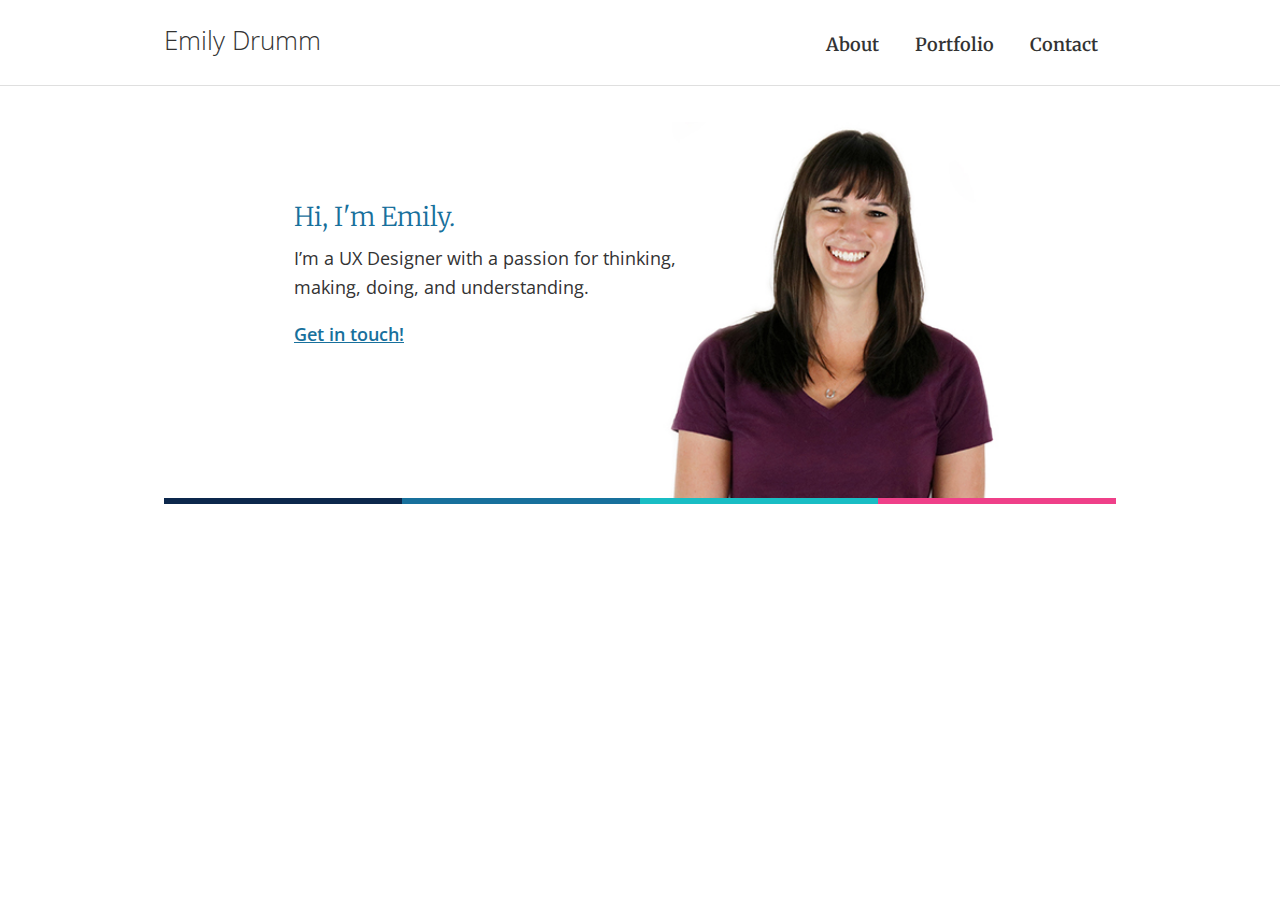
<file: index.html>
<!DOCTYPE html>
<html>
<head>
	<meta http-equiv="content-type" content="text/html;charset=UTF-8">
	<meta name="description" content="Emily Drumm's Website">
	<meta name="keywords" content="emily drumm,graphic designer,web designer,interactive designer">
	<meta name="author" content="Emily Drumm">
	<title>Emily Drumm | Web Design</title>
	<link rel="stylesheet" href="css/normalize.css">
	<link rel="stylesheet" href="css/site.css">
	<link href="https://fonts.googleapis.com/css?family=Merriweather:400,400i,700,700i,900,900i|Open+Sans:300,300i,400,400i,600,600i,700,700i" rel="stylesheet">
	<script type="javascript/text" src="https://cdnjs.cloudflare.com/ajax/libs/modernizr/2.8.3/modernizr.min.js"></script>
	<script>
	  (function(i,s,o,g,r,a,m){i['GoogleAnalyticsObject']=r;i[r]=i[r]||function(){
	  (i[r].q=i[r].q||[]).push(arguments)},i[r].l=1*new Date();a=s.createElement(o),
	  m=s.getElementsByTagName(o)[0];a.async=1;a.src=g;m.parentNode.insertBefore(a,m)
	  })(window,document,'script','https://www.google-analytics.com/analytics.js','ga');

	  ga('create', 'UA-53443674-1', 'auto');
	  ga('send', 'pageview');

	</script>
</head>
<body>
	<header>
        <div class="wrapper clearfix">
            <a class="home" href="/index.html">Emily Drumm</a>
            <nav class="primary">
                <ul>
                    <li><a href="/about.html">About</a></li>
                    <li><a href="/portfolio.html">Portfolio</a></li>
                    <li><a href="/contact.html">Contact</a></li>
                </ul>
            </nav>
        </div>
    </header>
	<main class="home">
		<div class="wrapper">
			<section class="intro clearfix">
				<div class="content">
					<h1>Hi, I'm Emily.</h1>
					<p>I’m a UX Designer with a passion for thinking, making, doing, and understanding.</p>
					<p><a href="/contact.html">Get in touch!</a></p>
				</div>
			</section>
			<div class="intro-border">
				<div class="one">
				</div>
				<div class="two">
				</div>
				<div class="three">
				</div>
				<div class="four">
				</div>
			</div>
		</div>
	</main>
	<footer>

	</footer>

</body>
</html>
</file>
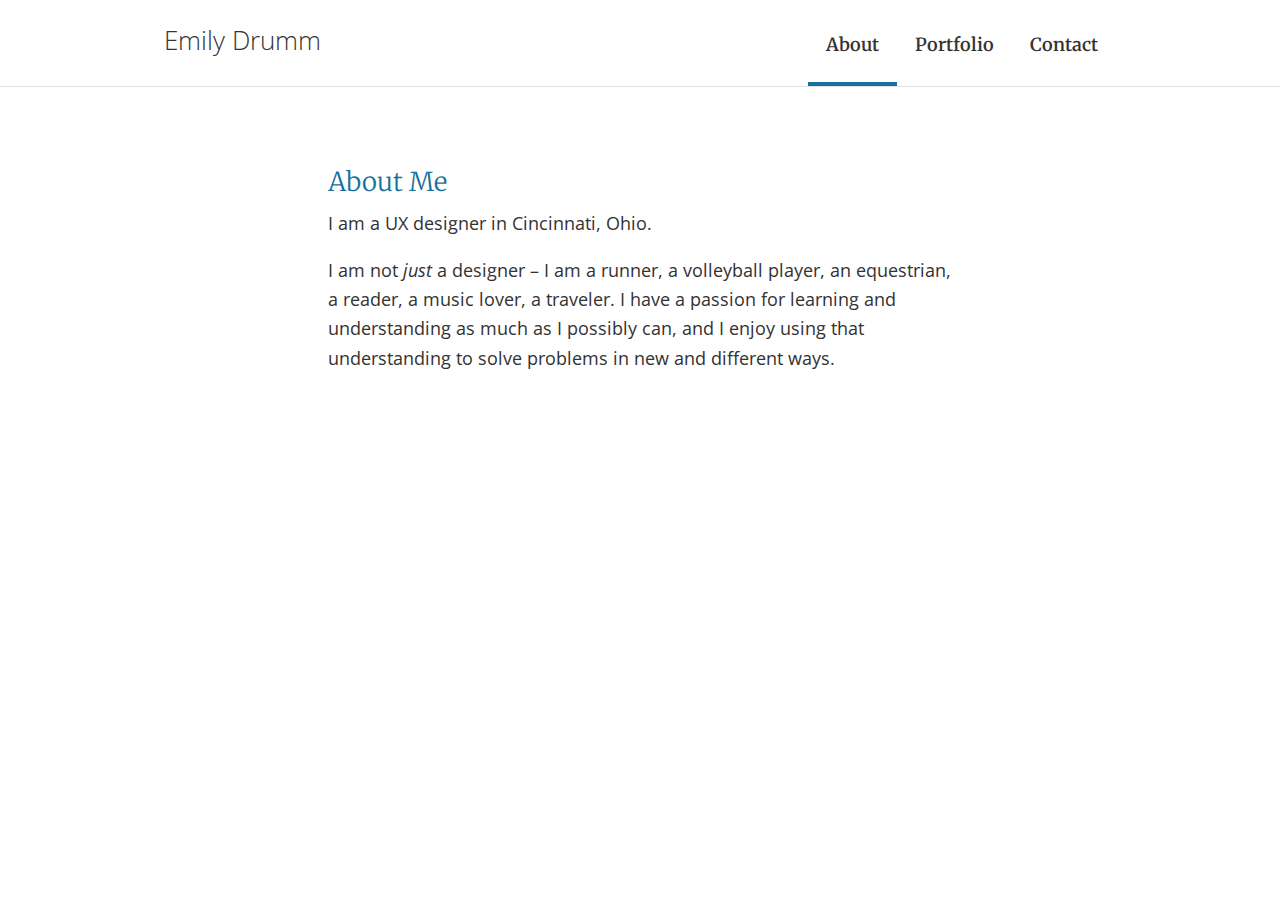
<file: about.html>
<!DOCTYPE html>
<html>
<head>
	<meta http-equiv="content-type" content="text/html;charset=UTF-8">
	<meta name="description" content="Emily Drumm's Website">
	<meta name="keywords" content="emily drumm,graphic designer,web designer,interactive designer">
	<meta name="author" content="Emily Drumm">
	<title>Emily Drumm | About Me</title>
	<link rel="stylesheet" href="css/normalize.css">
	<link rel="stylesheet" href="css/site.css">
	<link href="https://fonts.googleapis.com/css?family=Merriweather:400,400i,700,700i,900,900i|Open+Sans:300,300i,400,400i,600,600i,700,700i" rel="stylesheet">
	<script type="javascript/text" src="https://cdnjs.cloudflare.com/ajax/libs/modernizr/2.8.3/modernizr.min.js"></script>
	<script>
	  (function(i,s,o,g,r,a,m){i['GoogleAnalyticsObject']=r;i[r]=i[r]||function(){
	  (i[r].q=i[r].q||[]).push(arguments)},i[r].l=1*new Date();a=s.createElement(o),
	  m=s.getElementsByTagName(o)[0];a.async=1;a.src=g;m.parentNode.insertBefore(a,m)
	  })(window,document,'script','https://www.google-analytics.com/analytics.js','ga');

	  ga('create', 'UA-53443674-1', 'auto');
	  ga('send', 'pageview');

	</script>
</head>
<body>
    <header>
        <div class="wrapper clearfix">
            <a class="home" href="/index.html">Emily Drumm</a>
            <nav class="primary">
                <ul>
                    <li><a href="/about.html" class="active">About</a></li>
                    <li><a href="/portfolio.html">Portfolio</a></li>
                    <li><a href="/contact.html">Contact</a></li>
                </ul>
            </nav>
        </div>
    </header>
  	<main class="about">
  		<section class="wrapper">
  			<h1>About Me</h1>
  			<p class="lead">I am a UX designer in Cincinnati, Ohio.</p>
            <p>
              I am not <em>just</em> a designer – I am a runner, a volleyball player, an equestrian, a reader, a music lover, a traveler. I have a passion for learning and understanding as much as I possibly can, and I enjoy using that understanding to solve problems in new and different ways.
            </p>
  		</section>
  	</main>
  	<footer>

  	</footer>

</body>
</html>
</file>
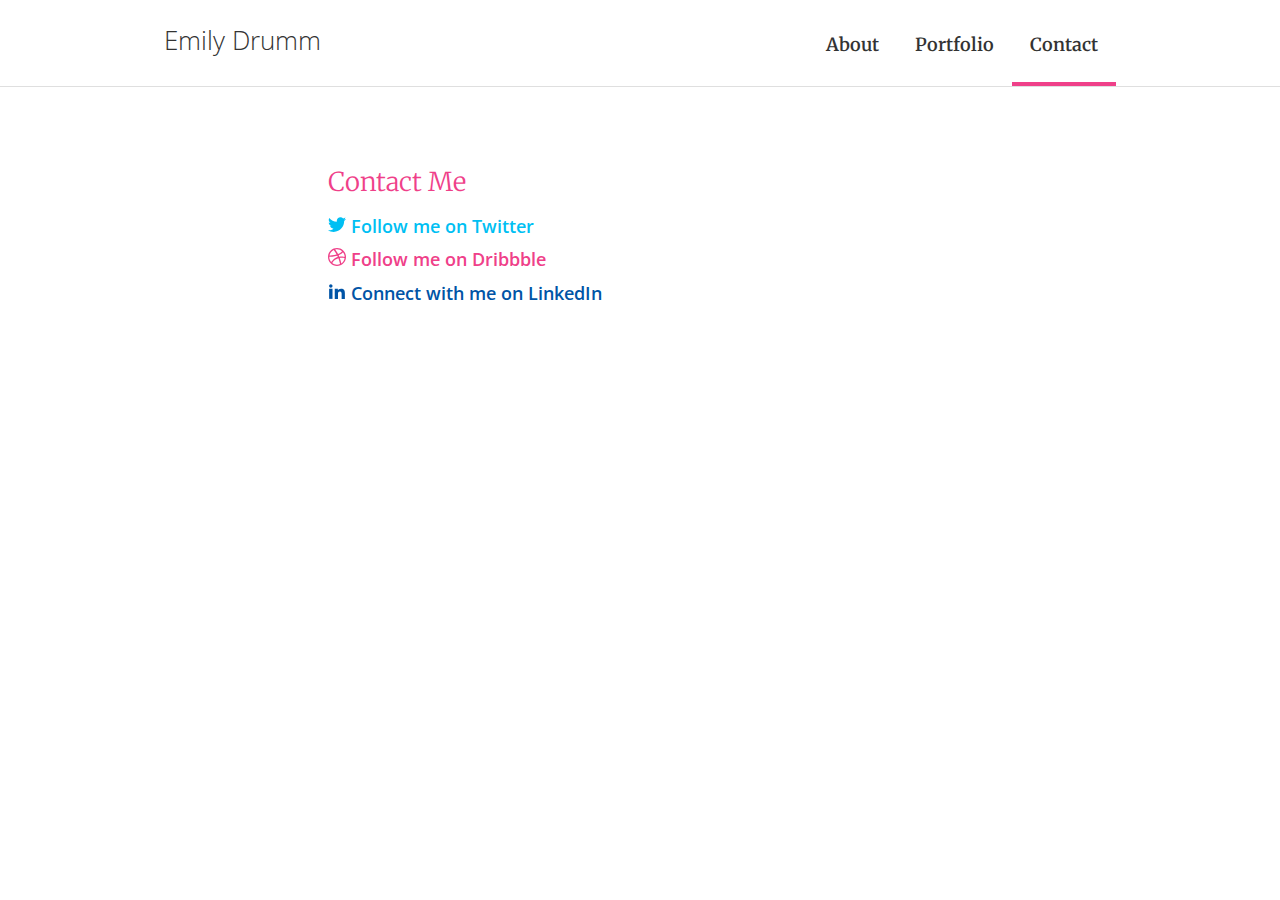
<file: contact.html>
<!DOCTYPE html>
<html>
<head>
	<meta http-equiv="content-type" content="text/html;charset=UTF-8">
	<meta name="description" content="Emily Drumm's Website">
	<meta name="keywords" content="emily drumm,graphic designer,web designer,interactive designer">
	<meta name="author" content="Emily Drumm">
	<title>Emily Drumm | Contact</title>
	<link rel="stylesheet" href="css/normalize.css">
	<link rel="stylesheet" href="css/site.css">
	<link href="https://fonts.googleapis.com/css?family=Merriweather:400,400i,700,700i,900,900i|Open+Sans:300,300i,400,400i,600,600i,700,700i" rel="stylesheet">
	<script type="javascript/text" src="https://cdnjs.cloudflare.com/ajax/libs/modernizr/2.8.3/modernizr.min.js"></script>
	<script>
	  (function(i,s,o,g,r,a,m){i['GoogleAnalyticsObject']=r;i[r]=i[r]||function(){
	  (i[r].q=i[r].q||[]).push(arguments)},i[r].l=1*new Date();a=s.createElement(o),
	  m=s.getElementsByTagName(o)[0];a.async=1;a.src=g;m.parentNode.insertBefore(a,m)
	  })(window,document,'script','https://www.google-analytics.com/analytics.js','ga');

	  ga('create', 'UA-53443674-1', 'auto');
	  ga('send', 'pageview');

	</script>
</head>
<body>
	<svg style="position: absolute; width: 0; height: 0; overflow: hidden;" version="1.1" xmlns="http://www.w3.org/2000/svg" xmlns:xlink="http://www.w3.org/1999/xlink">
	<defs>
	<symbol id="icon-cross" viewBox="0 0 32 32">
	<title>cross</title>
	<path d="M31.708 25.708c-0-0-0-0-0-0l-9.708-9.708 9.708-9.708c0-0 0-0 0-0 0.105-0.105 0.18-0.227 0.229-0.357 0.133-0.356 0.057-0.771-0.229-1.057l-4.586-4.586c-0.286-0.286-0.702-0.361-1.057-0.229-0.13 0.048-0.252 0.124-0.357 0.228 0 0-0 0-0 0l-9.708 9.708-9.708-9.708c-0-0-0-0-0-0-0.105-0.104-0.227-0.18-0.357-0.228-0.356-0.133-0.771-0.057-1.057 0.229l-4.586 4.586c-0.286 0.286-0.361 0.702-0.229 1.057 0.049 0.13 0.124 0.252 0.229 0.357 0 0 0 0 0 0l9.708 9.708-9.708 9.708c-0 0-0 0-0 0-0.104 0.105-0.18 0.227-0.229 0.357-0.133 0.355-0.057 0.771 0.229 1.057l4.586 4.586c0.286 0.286 0.702 0.361 1.057 0.229 0.13-0.049 0.252-0.124 0.357-0.229 0-0 0-0 0-0l9.708-9.708 9.708 9.708c0 0 0 0 0 0 0.105 0.105 0.227 0.18 0.357 0.229 0.356 0.133 0.771 0.057 1.057-0.229l4.586-4.586c0.286-0.286 0.362-0.702 0.229-1.057-0.049-0.13-0.124-0.252-0.229-0.357z"></path>
	</symbol>
	<symbol id="icon-checkmark" viewBox="0 0 32 32">
	<title>checkmark</title>
	<path d="M27 4l-15 15-7-7-5 5 12 12 20-20z"></path>
	</symbol>
	<symbol id="icon-circle-up" viewBox="0 0 32 32">
	<title>circle-up</title>
	<path d="M0 16c0 8.837 7.163 16 16 16s16-7.163 16-16-7.163-16-16-16-16 7.163-16 16zM29 16c0 7.18-5.82 13-13 13s-13-5.82-13-13 5.82-13 13-13 13 5.82 13 13z"></path>
	<path d="M22.086 20.914l2.829-2.829-8.914-8.914-8.914 8.914 2.828 2.828 6.086-6.086z"></path>
	</symbol>
	<symbol id="icon-circle-right" viewBox="0 0 32 32">
	<title>circle-right</title>
	<path d="M16 0c-8.837 0-16 7.163-16 16s7.163 16 16 16 16-7.163 16-16-7.163-16-16-16zM16 29c-7.18 0-13-5.82-13-13s5.82-13 13-13 13 5.82 13 13-5.82 13-13 13z"></path>
	<path d="M11.086 22.086l2.829 2.829 8.914-8.914-8.914-8.914-2.828 2.828 6.086 6.086z"></path>
	</symbol>
	<symbol id="icon-circle-down" viewBox="0 0 32 32">
	<title>circle-down</title>
	<path d="M32 16c0-8.837-7.163-16-16-16s-16 7.163-16 16 7.163 16 16 16 16-7.163 16-16zM3 16c0-7.18 5.82-13 13-13s13 5.82 13 13-5.82 13-13 13-13-5.82-13-13z"></path>
	<path d="M9.914 11.086l-2.829 2.829 8.914 8.914 8.914-8.914-2.828-2.828-6.086 6.086z"></path>
	</symbol>
	<symbol id="icon-circle-left" viewBox="0 0 32 32">
	<title>circle-left</title>
	<path d="M16 32c8.837 0 16-7.163 16-16s-7.163-16-16-16-16 7.163-16 16 7.163 16 16 16zM16 3c7.18 0 13 5.82 13 13s-5.82 13-13 13-13-5.82-13-13 5.82-13 13-13z"></path>
	<path d="M20.914 9.914l-2.829-2.829-8.914 8.914 8.914 8.914 2.828-2.828-6.086-6.086z"></path>
	</symbol>
	<symbol id="icon-twitter" viewBox="0 0 32 32">
	<title>twitter</title>
	<path d="M32 7.075c-1.175 0.525-2.444 0.875-3.769 1.031 1.356-0.813 2.394-2.1 2.887-3.631-1.269 0.75-2.675 1.3-4.169 1.594-1.2-1.275-2.906-2.069-4.794-2.069-3.625 0-6.563 2.938-6.563 6.563 0 0.512 0.056 1.012 0.169 1.494-5.456-0.275-10.294-2.888-13.531-6.862-0.563 0.969-0.887 2.1-0.887 3.3 0 2.275 1.156 4.287 2.919 5.463-1.075-0.031-2.087-0.331-2.975-0.819 0 0.025 0 0.056 0 0.081 0 3.181 2.263 5.838 5.269 6.437-0.55 0.15-1.131 0.231-1.731 0.231-0.425 0-0.831-0.044-1.237-0.119 0.838 2.606 3.263 4.506 6.131 4.563-2.25 1.762-5.075 2.813-8.156 2.813-0.531 0-1.050-0.031-1.569-0.094 2.913 1.869 6.362 2.95 10.069 2.95 12.075 0 18.681-10.006 18.681-18.681 0-0.287-0.006-0.569-0.019-0.85 1.281-0.919 2.394-2.075 3.275-3.394z"></path>
	</symbol>
	<symbol id="icon-dribbble" viewBox="0 0 32 32">
	<title>dribbble</title>
	<path d="M16 32c-8.825 0-16-7.175-16-16s7.175-16 16-16c8.825 0 16 7.175 16 16s-7.175 16-16 16v0zM29.494 18.188c-0.469-0.15-4.231-1.269-8.512-0.581 1.788 4.912 2.512 8.912 2.656 9.744 3.063-2.075 5.25-5.356 5.856-9.163v0zM21.337 28.6c-0.206-1.2-0.994-5.375-2.913-10.363-0.031 0.012-0.063 0.019-0.087 0.031-7.713 2.688-10.481 8.031-10.725 8.531 2.319 1.806 5.231 2.887 8.387 2.887 1.894 0 3.7-0.387 5.338-1.087v0zM5.844 25.156c0.313-0.531 4.063-6.738 11.106-9.019 0.175-0.056 0.356-0.113 0.538-0.162-0.344-0.775-0.719-1.556-1.106-2.319-6.819 2.044-13.444 1.956-14.044 1.95-0.006 0.137-0.006 0.275-0.006 0.419 0 3.506 1.331 6.712 3.512 9.131v0zM2.625 13.219c0.612 0.006 6.244 0.031 12.637-1.662-2.262-4.025-4.706-7.412-5.069-7.906-3.825 1.806-6.688 5.331-7.569 9.569v0zM12.8 2.731c0.375 0.506 2.863 3.888 5.1 8 4.863-1.819 6.919-4.588 7.163-4.938-2.413-2.144-5.587-3.444-9.063-3.444-1.1 0.006-2.175 0.138-3.2 0.381v0zM26.581 7.381c-0.288 0.388-2.581 3.325-7.631 5.388 0.319 0.65 0.625 1.313 0.906 1.981 0.1 0.238 0.2 0.469 0.294 0.706 4.55-0.569 9.069 0.344 9.519 0.438-0.031-3.225-1.188-6.188-3.087-8.512v0z"></path>
	</symbol>
	<symbol id="icon-linkedin2" viewBox="0 0 32 32">
	<title>linkedin2</title>
	<path d="M12 12h5.535v2.837h0.079c0.77-1.381 2.655-2.837 5.464-2.837 5.842 0 6.922 3.637 6.922 8.367v9.633h-5.769v-8.54c0-2.037-0.042-4.657-3.001-4.657-3.005 0-3.463 2.218-3.463 4.509v8.688h-5.767v-18z"></path>
	<path d="M2 12h6v18h-6v-18z"></path>
	<path d="M8 7c0 1.657-1.343 3-3 3s-3-1.343-3-3c0-1.657 1.343-3 3-3s3 1.343 3 3z"></path>
	</symbol>
	</defs>
	</svg>
    <header>
        <div class="wrapper clearfix">
            <a class="home" href="/index.html">Emily Drumm</a>
            <nav class="primary">
                <ul>
                    <li><a href="/about.html">About</a></li>
                    <li><a href="/portfolio.html">Portfolio</a></li>
                    <li><a href="/contact.html" class="active">Contact</a></li>
                </ul>
            </nav>
        </div>
    </header>
    <main class="contact">
    	<section class="wrapper">
    		<h1>Contact Me</h1>
            <p>
                <ul class="social-links">
                    <li><svg class="icon icon-twitter"><use xlink:href="#icon-twitter"></use></svg><a href="https://twitter.com/epdrumm">Follow me on Twitter</a></li>
                    <li><svg class="icon icon-dribbble"><use xlink:href="#icon-dribbble"></use></svg><a href="https://dribbble.com/epdrumm">Follow me on Dribbble</a></li>
                    <li><svg class="icon icon-linkedin2"><use xlink:href="#icon-linkedin2"></use></svg><a href="https://www.linkedin.com/in/emilydrumm">Connect with me on LinkedIn</a></li>
                </ul>
            </p>
    	</section>
    </main>
  	<footer>

  	</footer>

</body>
</html>
</file>
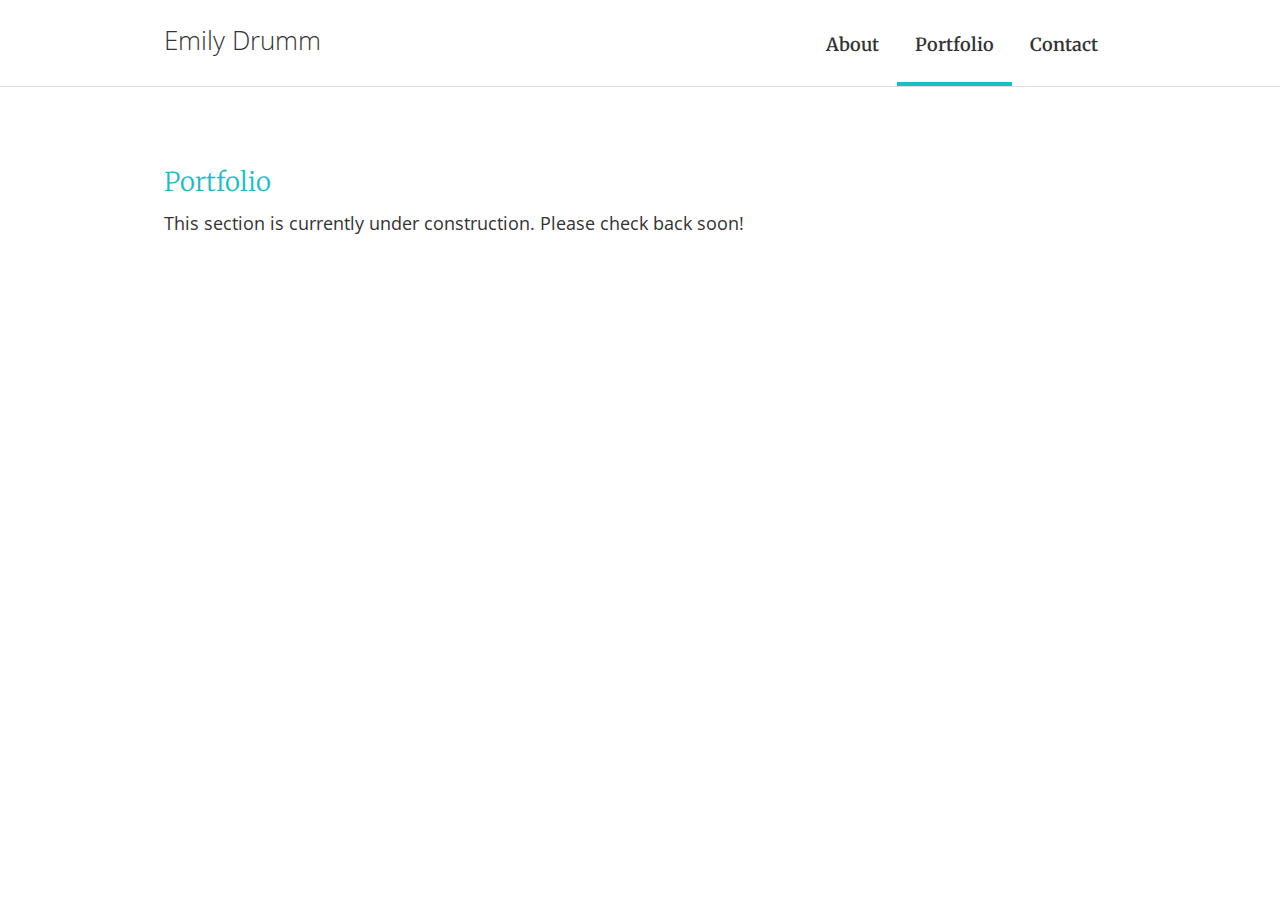
<file: portfolio.html>
<!DOCTYPE html>
<html>
<head>
	<meta http-equiv="content-type" content="text/html;charset=UTF-8">
	<meta name="description" content="Emily Drumm's Website">
	<meta name="keywords" content="emily drumm,graphic designer,web designer,interactive designer">
	<meta name="author" content="Emily Drumm">
	<title>Emily Drumm | Portfolio</title>
	<link rel="stylesheet" href="css/normalize.css">
	<link rel="stylesheet" href="css/site.css">
	<link href="https://fonts.googleapis.com/css?family=Merriweather:400,400i,700,700i,900,900i|Open+Sans:300,300i,400,400i,600,600i,700,700i" rel="stylesheet">
	<script type="javascript/text" src="https://cdnjs.cloudflare.com/ajax/libs/modernizr/2.8.3/modernizr.min.js"></script>
	<script>
	  (function(i,s,o,g,r,a,m){i['GoogleAnalyticsObject']=r;i[r]=i[r]||function(){
	  (i[r].q=i[r].q||[]).push(arguments)},i[r].l=1*new Date();a=s.createElement(o),
	  m=s.getElementsByTagName(o)[0];a.async=1;a.src=g;m.parentNode.insertBefore(a,m)
	  })(window,document,'script','https://www.google-analytics.com/analytics.js','ga');

	  ga('create', 'UA-53443674-1', 'auto');
	  ga('send', 'pageview');

	</script>
</head>
<body>
    <header>
        <div class="wrapper clearfix">
            <a class="home" href="/index.html">Emily Drumm</a>
            <nav class="primary">
                <ul>
                    <li><a href="/about.html">About</a></li>
                    <li><a href="/portfolio.html" class="active">Portfolio</a></li>
                    <li><a href="/contact.html">Contact</a></li>
                </ul>
            </nav>
        </div>
    </header>
  	<main class="portfolio">
  		<section class="wrapper">
  			<h1>Portfolio</h1>
            <p>This section is currently under construction. Please check back soon!</p>
  		</section>
  	</main>
  	<footer>

  	</footer>

</body>
</html>
</file>
<file: css/site.css>
/*Grey: #333333*/
/*Dark blue: #0c274c*/
/*Light blue: #18709c*/
/*Teal: #19bdc4*/
/*Pink: #ef4089*/

html {
	font-size: 18px;
	box-sizing: border-box;
}

*, *:before, *:after {
  box-sizing: inherit;
}

body {
	background-color: #fff;
	font-family: 'Open Sans', Arial, sans-serif;
	font-size: 18px;
	color: #333;
	margin:0;
}

.clearfix:after {
    content:" ";
    display:block;
    clear:both;
}




/* ====== TYPE STYLES ====== */

p {
	font-size: 1rem;
	line-height: 1.625;
	margin: 0 0 1rem 0;
}

ul li, ul li p {
	color: #333;
}

.icon {
  display: inline-block;
  width: 1em;
  height: 1em;
  stroke-width: 0;
  stroke: currentColor;
  fill: currentColor;
}

h1{
	font-family: 'Merriweather', Georgia, serif;
	font-size: 1.444rem;
	margin: 0 0 .66667rem 0;
	color:#18709c;
	font-weight:300;
}

main.about h1 {
	color: #18709c;
}

main.portfolio h1 {
	color: #19bdc4;
}

main.contact h1 {
	color: #ef4089;
}




/* ====== LINK STYLES ====== */

a {
	color: #18709c;
	font-weight: 600;
}

.wrapper {
	margin: 0 auto;
	padding: 0 1rem;
}



/* ====== HEADER STYLES ====== */

header {
	border-bottom: 1px solid #dfdfdf;
}

header a.home {
	display: inline-block;
	font-family: 'Open Sans', Arial, sans-serif;
	font-size: 1rem;
	font-weight: 300;
	padding: 1rem 0;
	color: #333;
	text-decoration: none;
}

nav.primary ul {
	margin: 0;
	padding: 0;
	list-style: none;
}

nav.primary li {
	float: left;
}

nav.primary li a {
	font-family: 'Merriweather', Georgia, serif;
	text-decoration: none;
	padding: 1.444rem 1rem;
	padding: 0 .5rem 1rem .5rem;
	color: #333;
	display: inline-block;
}

nav.primary li a.active, nav.primary li a:hover {
	border-bottom: 4px solid #18709c;
}

nav.primary li a[href*="portfolio"].active, nav.primary li a[href*="portfolio"]:hover {
	border-color: #19bdc4;
}

nav.primary li a[href*="contact"].active, nav.primary li a[href*="contact"]:hover {
	border-color: #ef4089;
}

/* ====== HOME STYLES ====== */

.intro {
	padding: 1rem;
	position: relative;
	margin-top: 1rem;
}

.intro-border div {
	height: 6px;
	width: 25%;
	float: left;
}

.intro-border .one {
	background: #0c274c;
}

.intro-border .two {
	background: #18709c;
}

.intro-border .three {
	background: #19bdc4;
}

.intro-border .four {
	background: #ef4089;
}



/* ====== INTERIOR STYLES ====== */

main:not(.home) {
	margin-top: 4.4444rem;
}

.social-links {
	list-style: none;
	padding: 0;
}

.social-links li {
	margin-bottom: .666rem;
}

.social-links li a {
	text-decoration: none;
	display: inline-block;
	margin-left: .2777rem;
}

.social-links li a[href*="twitter"], .icon-twitter {
	color: #00bff3;
}

.social-links li a[href*="dribbble"], .icon-dribbble {
	color: #ef4089;
}

.social-links li a[href*="linkedin"], .icon-linkedin2 {
	color: #0054a6;
}

/*Responsive styles*/

@media screen and (min-width:460px){
	.intro {
		padding: 2rem;
		background: url('../images/Emily.jpg') no-repeat right bottom;
		background-size: 45%;
	}
	.intro .content {
		float: left;
		max-width: 60%;
	}
}

@media screen and (min-width:600px){
	header a.home {
		font-size: 1.444rem;
		padding: 1.444rem 0;
		height: 85px;
	}
	nav.primary {
		float: right;
	}
	nav.primary li {
		margin-top: 9px;
	}
	nav.primary li a {
		padding: 1.444rem 1rem;
	}
	.intro {
		background-size: contain;
	}
}

@media screen and (min-width:800px){
	.wrapper {
		padding: 0 2rem;
	}
	.intro {
		margin-top: 2rem;
		padding: 4.444rem;
	}
}

@media screen and (min-width:960px){
	.intro {
		background-position: 82% bottom;
	}
}

@media screen and (min-width:1024px){
	.wrapper {
		max-width: 1024px;
	}
	main.about .wrapper {
		padding: 0 11.1111rem;
	}
	main.contact .wrapper {
		padding: 0 11.1111rem;
	}
	.intro {
		padding: 4.44444rem 7.2222rem 7.2222rem 7.2222rem;
	}
}
</file>
